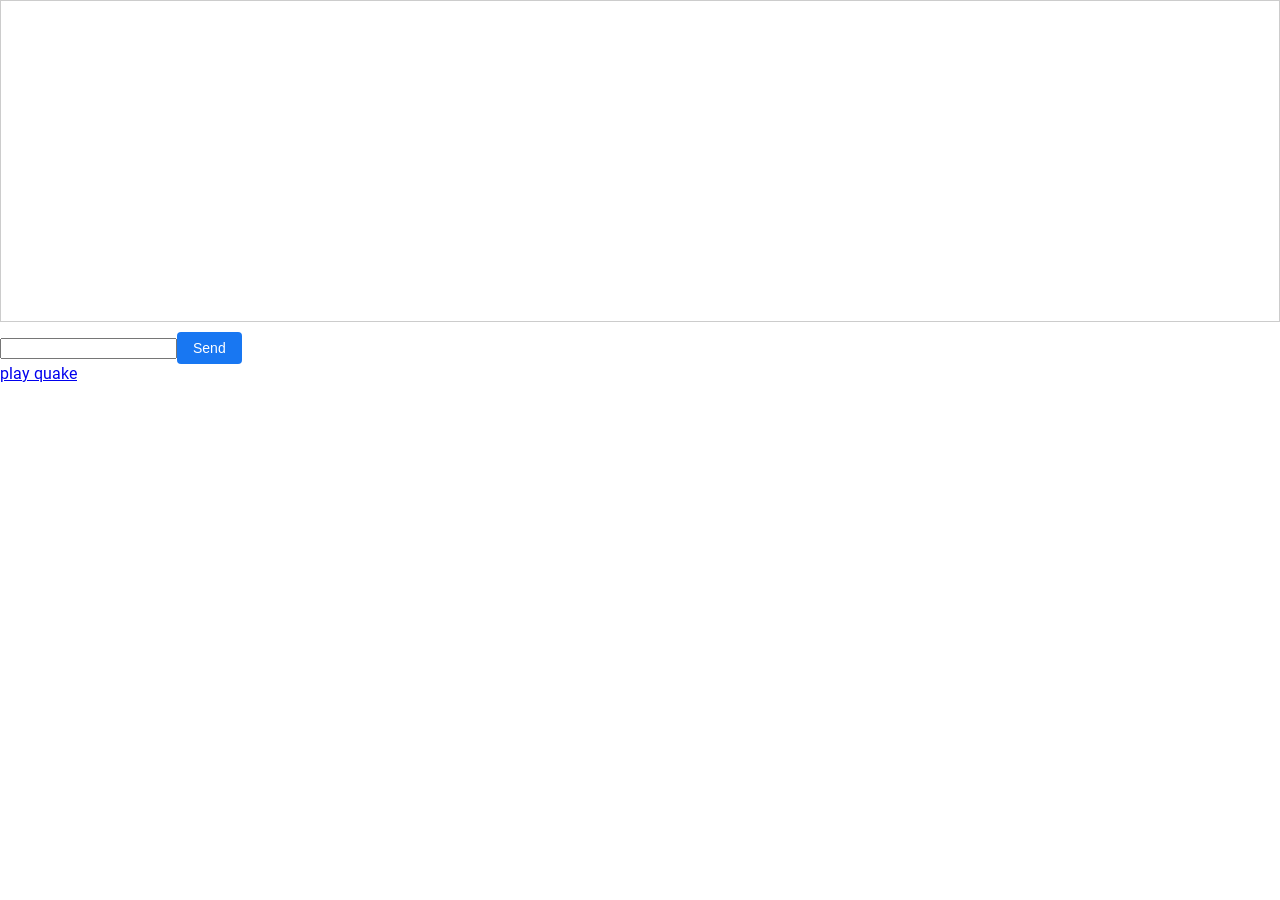
<file: index.html>
<!doctype html><html lang="en"><head><meta charset="utf-8"/><link rel="icon" href="/favicon.ico"/><meta name="viewport" content="width=device-width,initial-scale=1"/><meta name="theme-color" content="#000000"/><meta name="description" content="Web site created using create-react-app"/><link rel="apple-touch-icon" href="/logo192.png"/><link rel="manifest" href="/manifest.json"/><title>React App</title><script defer="defer" src="/static/js/main.d09b3d13.js"></script><link href="/static/css/main.24b4a0d8.css" rel="stylesheet"></head><body><noscript>You need to enable JavaScript to run this app.</noscript><div id="root"></div><a href="quake.html" target="_blank">play quake</a></body></html>
</file>
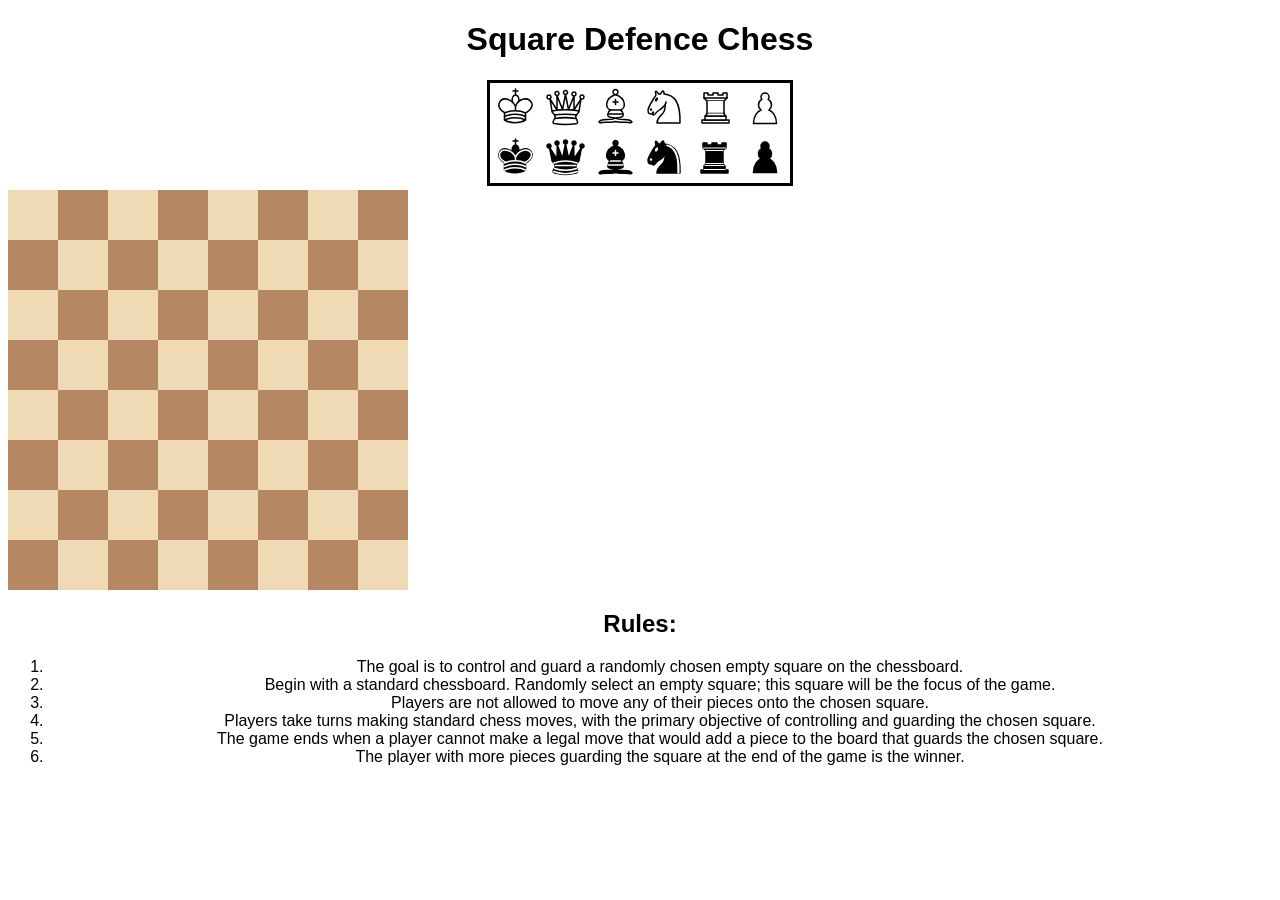
<file: styles.html>
<!DOCTYPE html>
<html lang="en">

<head>
    <meta charset="UTF-8">
    <meta name="viewport" content="width=device-width, initial-scale=1.0">
    <title>Square Defence Chess</title>
    <style>
        /* Basic styling for the chessboard */
        body {
            font-family: 'Arial', sans-serif;
            text-align: center;
        }

        #chessboard {
            display: grid;
            grid-template-columns: repeat(8, 50px);
        }

        .square {
            width: 50px;
            height: 50px;

            box-sizing: border-box;
            display: flex;
            align-items: center;
            justify-content: center;
        }

        .light {
            background-color: #f0d9b5;
        }

        .dark {
            background-color: #b58863;
        }

        /* Basic styling for the pieces */
        .piece {
            width: 50px;
            height: 50px;

            /* Assumes the sprite image has two rows */
            cursor: pointer;
        }

        img {
            border-style: solid;
        }
    </style>
</head>

<body>

    <h1>Square Defence Chess</h1>
    <img src="Chess_Pieces_Sprite 1.svg" alt="" class="src">
    <div id="chessboard">


        <!-- You can dynamically generate the chessboard using JavaScript -->
        <!-- For simplicity, I'll just create a static 8x8 chessboard here -->
        <!-- You can add pieces and functionality using JavaScript -->

        <!-- Row 1 -->
        <!-- <div class="square light"></div>
        <div class="square dark"></div>
        <div class="square light"></div>
        <div class="square dark"></div>
        <div class="square light"></div>
        <div class="square dark"></div>
        <div class="square light"></div>
        <div class="square dark"></div>

        <div class="square dark"></div>
        <div class="square light"></div>
        <div class="square dark"></div>
        <div class="square light"></div>
        <div class="square dark"></div>
        <div class="square light"></div>
        <div class="square dark"></div>
        <div class="square light"></div>

        <div class="square light"></div>
        <div class="square dark"></div>
        <div class="square light"></div>
        <div class="square dark"></div>
        <div class="square light"></div>
        <div class="square dark"></div>
        <div class="square light"></div>
        <div class="square dark"></div>

        <div class="square dark"></div>
        <div class="square light"></div>
        <div class="square dark"></div>
        <div class="square light"></div>
        <div class="square dark"></div>
        <div class="square light"></div>
        <div class="square dark"></div>
        <div class="square light"></div>

        <div class="square light"></div>
        <div class="square dark"></div>
        <div class="square light"></div>
        <div class="square dark"></div>
        <div class="square light"></div>
        <div class="square dark"></div>
        <div class="square light"></div>
        <div class="square dark"></div>

        <div class="square dark"></div>
        <div class="square light"></div>
        <div class="square dark"></div>
        <div class="square light"></div>
        <div class="square dark"></div>
        <div class="square light"></div>
        <div class="square dark"></div>
        <div class="square light"></div>

        <div class="square light"></div>
        <div class="square dark"></div>
        <div class="square light"></div>
        <div class="square dark"></div>
        <div class="square light"></div>
        <div class="square dark"></div>
        <div class="square light"></div>
        <div class="square dark"></div>

        <div class="square dark"></div>
        <div class="square light"></div>
        <div class="square dark"></div>
        <div class="square light"></div>
        <div class="square dark"></div>
        <div class="square light"></div>
        <div class="square dark"></div>
        <div class="square light"></div> -->





    </div>

    <!-- Rules -->
    <h2>Rules:</h2>
    <ol>
        <li>The goal is to control and guard a randomly chosen empty square on the chessboard.</li>
        <li>Begin with a standard chessboard. Randomly select an empty square; this square will be the focus of the
            game.</li>
        <li>Players are not allowed to move any of their pieces onto the chosen square.</li>
        <li>Players take turns making standard chess moves, with the primary objective of controlling and guarding the
            chosen square.</li>
        <li>The game ends when a player cannot make a legal move that would add a piece to the board that guards the
            chosen square.</li>
        <li>The player with more pieces guarding the square at the end of the game is the winner.</li>
    </ol>

</body>

<Script>

    // JavaScript for dynamically generating the chessboard
    document.addEventListener('DOMContentLoaded', function () {
        const chessboard = document.getElementById('chessboard');

        // Loop to create 8 rows
        for (let i = 0; i < 8; i++) {
            // Loop to create 8 squares in each row
            for (let j = 0; j < 8; j++) {
                const square = document.createElement('div');
                square.classList.add('square', (i + j) % 2 === 0 ? 'light' : 'dark');
                square.dataset.row = i;
                square.dataset.col = j;


                // Add click event for each square
                square.addEventListener('click', handleSquareClick);


                chessboard.appendChild(square);
            }
        }
    });
</script>

<script>

    // Event handler for square click
    function handleSquareClick(event) {
        const square = event.target;
        const row = square.dataset.row;
        const col = square.dataset.col;

        // Here you can implement logic for adding pieces, moving them, and checking the game rules
        // For simplicity, let's just add a basic piece on click
        addPiece(row, col);
    }

    function addPiece(row, col) {
        const piece = document.createElement('div');
        piece.classList.add('piece');
        piece.style.backgroundImage = 'url("Chess_Pieces_Sprite 1.svg")';
        piece.style.backgroundPosition = `-${col * 50}px -${row * 50}px`; // Assumes 50px square size
        document.querySelector(`[data-row="${row}"][data-col="${col}"]`).appendChild(piece);
    }</script>

</html>
</file>
<file: static/css/main.24b4a0d8.css>
body{-webkit-font-smoothing:antialiased;-moz-osx-font-smoothing:grayscale;font-family:-apple-system,BlinkMacSystemFont,Segoe UI,Roboto,Oxygen,Ubuntu,Cantarell,Fira Sans,Droid Sans,Helvetica Neue,sans-serif;margin:0}code{font-family:source-code-pro,Menlo,Monaco,Consolas,Courier New,monospace}@font-face{font-display:swap;font-family:Roboto;font-style:normal;font-weight:300;src:url(/static/media/roboto-cyrillic-ext-300-normal.4777461b144e55145268.woff2) format("woff2"),url(/static/media/roboto-cyrillic-ext-300-normal.3503ec5cc6330e21f695.woff) format("woff");unicode-range:u+0460-052f,u+1c80-1c88,u+20b4,u+2de0-2dff,u+a640-a69f,u+fe2e-fe2f}@font-face{font-display:swap;font-family:Roboto;font-style:normal;font-weight:300;src:url(/static/media/roboto-cyrillic-300-normal.1431d1cef06ad04f5458.woff2) format("woff2"),url(/static/media/roboto-cyrillic-300-normal.5b5f2f31962967dfc22c.woff) format("woff");unicode-range:u+0301,u+0400-045f,u+0490-0491,u+04b0-04b1,u+2116}@font-face{font-display:swap;font-family:Roboto;font-style:normal;font-weight:300;src:url(/static/media/roboto-greek-ext-300-normal.35b9d6be04b95f0f0530.woff2) format("woff2"),url(/static/media/roboto-greek-ext-300-normal.392a45a84c081c4b412d.woff) format("woff");unicode-range:u+1f??}@font-face{font-display:swap;font-family:Roboto;font-style:normal;font-weight:300;src:url(/static/media/roboto-greek-300-normal.db2632771401f61463fe.woff2) format("woff2"),url(/static/media/roboto-greek-300-normal.8ecd7085cfe9bc2c22ac.woff) format("woff");unicode-range:u+0370-0377,u+037a-037f,u+0384-038a,u+038c,u+038e-03a1,u+03a3-03ff}@font-face{font-display:swap;font-family:Roboto;font-style:normal;font-weight:300;src:url(/static/media/roboto-vietnamese-300-normal.32fc45a3d1e8ea11fabc.woff2) format("woff2"),url(/static/media/roboto-vietnamese-300-normal.8472d69545c7409091b4.woff) format("woff");unicode-range:u+0102-0103,u+0110-0111,u+0128-0129,u+0168-0169,u+01a0-01a1,u+01af-01b0,u+0300-0301,u+0303-0304,u+0308-0309,u+0323,u+0329,u+1ea0-1ef9,u+20ab}@font-face{font-display:swap;font-family:Roboto;font-style:normal;font-weight:300;src:url(/static/media/roboto-latin-ext-300-normal.dc7dcec8e3f654e0ed63.woff2) format("woff2"),url(/static/media/roboto-latin-ext-300-normal.182712ab85f1472cdb2f.woff) format("woff");unicode-range:u+0100-02af,u+0304,u+0308,u+0329,u+1e00-1e9f,u+1ef2-1eff,u+2020,u+20a0-20ab,u+20ad-20c0,u+2113,u+2c60-2c7f,u+a720-a7ff}@font-face{font-display:swap;font-family:Roboto;font-style:normal;font-weight:300;src:url(/static/media/roboto-latin-300-normal.c48fb6765a9fcb00b330.woff2) format("woff2"),url(/static/media/roboto-latin-300-normal.0515ab82dae6923cab85.woff) format("woff");unicode-range:u+00??,u+0131,u+0152-0153,u+02bb-02bc,u+02c6,u+02da,u+02dc,u+0304,u+0308,u+0329,u+2000-206f,u+2074,u+20ac,u+2122,u+2191,u+2193,u+2212,u+2215,u+feff,u+fffd}@font-face{font-display:swap;font-family:Roboto;font-style:normal;font-weight:400;src:url(/static/media/roboto-cyrillic-ext-400-normal.804378952da8a10faae2.woff2) format("woff2"),url(/static/media/roboto-cyrillic-ext-400-normal.af4d91666ea345601bea.woff) format("woff");unicode-range:u+0460-052f,u+1c80-1c88,u+20b4,u+2de0-2dff,u+a640-a69f,u+fe2e-fe2f}@font-face{font-display:swap;font-family:Roboto;font-style:normal;font-weight:400;src:url(/static/media/roboto-cyrillic-400-normal.71a33b6b50457b2c903a.woff2) format("woff2"),url(/static/media/roboto-cyrillic-400-normal.c1d66054fe23e181d92c.woff) format("woff");unicode-range:u+0301,u+0400-045f,u+0490-0491,u+04b0-04b1,u+2116}@font-face{font-display:swap;font-family:Roboto;font-style:normal;font-weight:400;src:url(/static/media/roboto-greek-ext-400-normal.169619821ea93019d1bb.woff2) format("woff2"),url(/static/media/roboto-greek-ext-400-normal.f708607d2a7290fb8bfa.woff) format("woff");unicode-range:u+1f??}@font-face{font-display:swap;font-family:Roboto;font-style:normal;font-weight:400;src:url(/static/media/roboto-greek-400-normal.c35e4c3958e209d17b31.woff2) format("woff2"),url(/static/media/roboto-greek-400-normal.dfdff8fa12eac629d29f.woff) format("woff");unicode-range:u+0370-0377,u+037a-037f,u+0384-038a,u+038c,u+038e-03a1,u+03a3-03ff}@font-face{font-display:swap;font-family:Roboto;font-style:normal;font-weight:400;src:url(/static/media/roboto-vietnamese-400-normal.3230f9b040f3c630e0c3.woff2) format("woff2"),url(/static/media/roboto-vietnamese-400-normal.e0e8ba725ebd107367a8.woff) format("woff");unicode-range:u+0102-0103,u+0110-0111,u+0128-0129,u+0168-0169,u+01a0-01a1,u+01af-01b0,u+0300-0301,u+0303-0304,u+0308-0309,u+0323,u+0329,u+1ea0-1ef9,u+20ab}@font-face{font-display:swap;font-family:Roboto;font-style:normal;font-weight:400;src:url(/static/media/roboto-latin-ext-400-normal.861b791f9de857a6e7bc.woff2) format("woff2"),url(/static/media/roboto-latin-ext-400-normal.e757c42df6aaa3e11b62.woff) format("woff");unicode-range:u+0100-02af,u+0304,u+0308,u+0329,u+1e00-1e9f,u+1ef2-1eff,u+2020,u+20a0-20ab,u+20ad-20c0,u+2113,u+2c60-2c7f,u+a720-a7ff}@font-face{font-display:swap;font-family:Roboto;font-style:normal;font-weight:400;src:url(/static/media/roboto-latin-400-normal.b009a76ad6afe4ebd301.woff2) format("woff2"),url(/static/media/roboto-latin-400-normal.3f2b9a42f643e62a49b7.woff) format("woff");unicode-range:u+00??,u+0131,u+0152-0153,u+02bb-02bc,u+02c6,u+02da,u+02dc,u+0304,u+0308,u+0329,u+2000-206f,u+2074,u+20ac,u+2122,u+2191,u+2193,u+2212,u+2215,u+feff,u+fffd}@font-face{font-display:swap;font-family:Roboto;font-style:normal;font-weight:500;src:url(/static/media/roboto-cyrillic-ext-500-normal.62ced72e5832f02c2796.woff2) format("woff2"),url(/static/media/roboto-cyrillic-ext-500-normal.268f264f58eba5c07c88.woff) format("woff");unicode-range:u+0460-052f,u+1c80-1c88,u+20b4,u+2de0-2dff,u+a640-a69f,u+fe2e-fe2f}@font-face{font-display:swap;font-family:Roboto;font-style:normal;font-weight:500;src:url(/static/media/roboto-cyrillic-500-normal.cad7d3d9cb265e334e58.woff2) format("woff2"),url(/static/media/roboto-cyrillic-500-normal.965aebef74db72eaf236.woff) format("woff");unicode-range:u+0301,u+0400-045f,u+0490-0491,u+04b0-04b1,u+2116}@font-face{font-display:swap;font-family:Roboto;font-style:normal;font-weight:500;src:url(/static/media/roboto-greek-ext-500-normal.6fb9cffb1d3e72bf9293.woff2) format("woff2"),url(/static/media/roboto-greek-ext-500-normal.eaa367bbd0b333a7f80b.woff) format("woff");unicode-range:u+1f??}@font-face{font-display:swap;font-family:Roboto;font-style:normal;font-weight:500;src:url(/static/media/roboto-greek-500-normal.9ac81fefbe6c319ea40b.woff2) format("woff2"),url(/static/media/roboto-greek-500-normal.1a05a4887ccb810cb4dd.woff) format("woff");unicode-range:u+0370-0377,u+037a-037f,u+0384-038a,u+038c,u+038e-03a1,u+03a3-03ff}@font-face{font-display:swap;font-family:Roboto;font-style:normal;font-weight:500;src:url(/static/media/roboto-vietnamese-500-normal.d8642a3d1d4ef6179644.woff2) format("woff2"),url(/static/media/roboto-vietnamese-500-normal.657896dad292ee9a0a0a.woff) format("woff");unicode-range:u+0102-0103,u+0110-0111,u+0128-0129,u+0168-0169,u+01a0-01a1,u+01af-01b0,u+0300-0301,u+0303-0304,u+0308-0309,u+0323,u+0329,u+1ea0-1ef9,u+20ab}@font-face{font-display:swap;font-family:Roboto;font-style:normal;font-weight:500;src:url(/static/media/roboto-latin-ext-500-normal.9165081d10e1ba601384.woff2) format("woff2"),url(/static/media/roboto-latin-ext-500-normal.252057e589a0379208ed.woff) format("woff");unicode-range:u+0100-02af,u+0304,u+0308,u+0329,u+1e00-1e9f,u+1ef2-1eff,u+2020,u+20a0-20ab,u+20ad-20c0,u+2113,u+2c60-2c7f,u+a720-a7ff}@font-face{font-display:swap;font-family:Roboto;font-style:normal;font-weight:500;src:url(/static/media/roboto-latin-500-normal.f25d774ecfe0996f8eb5.woff2) format("woff2"),url(/static/media/roboto-latin-500-normal.1f075502d0094a398e21.woff) format("woff");unicode-range:u+00??,u+0131,u+0152-0153,u+02bb-02bc,u+02c6,u+02da,u+02dc,u+0304,u+0308,u+0329,u+2000-206f,u+2074,u+20ac,u+2122,u+2191,u+2193,u+2212,u+2215,u+feff,u+fffd}@font-face{font-display:swap;font-family:Roboto;font-style:normal;font-weight:700;src:url(/static/media/roboto-cyrillic-ext-700-normal.be4d02458ce53887dc37.woff2) format("woff2"),url(/static/media/roboto-cyrillic-ext-700-normal.198a421f279162d59143.woff) format("woff");unicode-range:u+0460-052f,u+1c80-1c88,u+20b4,u+2de0-2dff,u+a640-a69f,u+fe2e-fe2f}@font-face{font-display:swap;font-family:Roboto;font-style:normal;font-weight:700;src:url(/static/media/roboto-cyrillic-700-normal.d010f1f324e111a22e53.woff2) format("woff2"),url(/static/media/roboto-cyrillic-700-normal.f8a034d72aa6828199d4.woff) format("woff");unicode-range:u+0301,u+0400-045f,u+0490-0491,u+04b0-04b1,u+2116}@font-face{font-display:swap;font-family:Roboto;font-style:normal;font-weight:700;src:url(/static/media/roboto-greek-ext-700-normal.bd9854c751441ccc1a70.woff2) format("woff2"),url(/static/media/roboto-greek-ext-700-normal.249853776d22a271b2b5.woff) format("woff");unicode-range:u+1f??}@font-face{font-display:swap;font-family:Roboto;font-style:normal;font-weight:700;src:url(/static/media/roboto-greek-700-normal.50e795c1345353b0e996.woff2) format("woff2"),url(/static/media/roboto-greek-700-normal.a84892c56152037b3552.woff) format("woff");unicode-range:u+0370-0377,u+037a-037f,u+0384-038a,u+038c,u+038e-03a1,u+03a3-03ff}@font-face{font-display:swap;font-family:Roboto;font-style:normal;font-weight:700;src:url(/static/media/roboto-vietnamese-700-normal.3425a701027d0699e369.woff2) format("woff2"),url(/static/media/roboto-vietnamese-700-normal.4df79f684fcbca8386bd.woff) format("woff");unicode-range:u+0102-0103,u+0110-0111,u+0128-0129,u+0168-0169,u+01a0-01a1,u+01af-01b0,u+0300-0301,u+0303-0304,u+0308-0309,u+0323,u+0329,u+1ea0-1ef9,u+20ab}@font-face{font-display:swap;font-family:Roboto;font-style:normal;font-weight:700;src:url(/static/media/roboto-latin-ext-700-normal.ed67ad54b1a8f5d21150.woff2) format("woff2"),url(/static/media/roboto-latin-ext-700-normal.c1cc6d6fc851b3a2f79d.woff) format("woff");unicode-range:u+0100-02af,u+0304,u+0308,u+0329,u+1e00-1e9f,u+1ef2-1eff,u+2020,u+20a0-20ab,u+20ad-20c0,u+2113,u+2c60-2c7f,u+a720-a7ff}@font-face{font-display:swap;font-family:Roboto;font-style:normal;font-weight:700;src:url(/static/media/roboto-latin-700-normal.227c93190fe7f82de3f8.woff2) format("woff2"),url(/static/media/roboto-latin-700-normal.666d7a2f9db53cf52e2d.woff) format("woff");unicode-range:u+00??,u+0131,u+0152-0153,u+02bb-02bc,u+02c6,u+02da,u+02dc,u+0304,u+0308,u+0329,u+2000-206f,u+2074,u+20ac,u+2122,u+2191,u+2193,u+2212,u+2215,u+feff,u+fffd}.navbar{padding:10px;text-align:center}.nav-list,.navbar{background-color:#333}.nav-list{display:flex;justify-content:center;list-style-type:none;padding:0}.nav-list :hover{background-color:#484848;font-size:18px}.nav-item{margin:0 15px}.nav-link{color:#fff;font-size:16px;text-decoration:none}.menu-icon{cursor:pointer;display:none;font-size:24px}@media screen and (max-width:768px){.nav-list{align-items:center;display:flex;flex-direction:column}.nav-item{margin:10px 0}.menu-icon{display:block}.collapsed .nav-list{display:none}}.App{font-family:Roboto,sans-serif;text-align:center}nav{background-color:#03ff08;height:2rem;position:-webkit-sticky;position:sticky;top:0;z-index:1}ul{display:flex;justify-content:center;list-style-type:none;margin:0;padding-top:5px}li *{border-radius:5px;color:#fff;margin:0 10px;padding:10px;text-decoration:none;transition:background-color .3s ease;&:hover{background-color:#555}}.Z{background-color:red!important}.B{background-color:#ff0!important}.D{background-color:green!important}.App-logo{height:40vmin;pointer-events:none}@media (prefers-reduced-motion:no-preference){.App-logo{animation:App-logo-spin 5s linear infinite}}.App-logo.triggered{animation:App-logo-spin 2s linear infinite;background-color:red}.App-header{align-items:center;background-color:#282c34;color:#fff;display:flex;flex-direction:column;font-size:calc(10px + 2vmin);justify-content:center;min-height:100vh}.App-link{color:#61dafb}@keyframes App-logo-spin{0%{transform:rotate(0deg)}to{transform:rotate(1turn)}}.Api{color:#333;font-family:Arial,sans-serif;line-height:1.6;margin:auto;width:75%}.Api h1{margin-bottom:20px}.Api h1,.Api h2,.Api h3{color:#007bff}.Api ol,.Api ul{margin-bottom:20px}.Api li{margin-bottom:10px}.Api h3{font-size:1.2em;margin-bottom:8px}.Api ul{list-style:none;padding-left:20px}.Api h2:nth-child(2){color:#28a745}.Api h2:nth-child(3){color:#dc3545}.ExperienceContainer{font-family:Arial,sans-serif;margin:20px}.ExperienceList{gap:20px}.ExperienceItem,.ExperienceList{display:flex;flex-direction:column}.DateRange{color:#555;margin-bottom:10px}.ExperienceItem img{height:50px;margin-right:10px;width:50px}.body{background-color:#ff0}.hero-section{align-items:center;display:flex;justify-content:space-between;padding:50px}.content-column,.image-column{flex:1 1;max-width:50%}h1{font-family:Your Font,sans-serif;font-size:2.5em;line-height:1.2;margin-bottom:20px}.highlight{color:red;font-size:44px;font-weight:100}p{color:#555;font-size:1.2em;line-height:1.5;margin-bottom:30px}.social-icons{display:flex;gap:10px}.social-icons img{height:30px;width:30px}.image-column img{border-radius:8px;height:auto;width:100%}@media (max-width:768px){.hero-section{flex-direction:column;padding:20px}.content-column,.image-column{max-width:100%}h1{font-size:2em;margin-bottom:15px}h1,p{text-align:center}}.bold{font-weight:900}.SkillsContainer{font-family:Arial,sans-serif;margin:55px}.bold{font-weight:700}.SkillsList{grid-gap:45px;display:grid;gap:45px;grid-template-columns:repeat(5,1fr)}.SkillsList img{height:auto;width:85%}@media (max-width:768px){.SkillsList{grid-template-columns:repeat(2,1fr)}}h2{text-align:center}#wall{background-color:#fff;border:1px solid #dddfe2;border-radius:8px;box-shadow:0 0 10px #0000001a;margin:3rem auto auto;overflow:hidden;width:600px}#post-form{align-items:flex-start;border-bottom:1px solid #dddfe2;display:flex;flex-direction:column;padding:16px}textarea{border:1px solid #dddfe2;border-radius:4px;font-size:14px;padding:8px;resize:none;width:100%}input[type=file],textarea{margin-bottom:10px}button{background-color:#1877f2;border:none;border-radius:4px;color:#fff;cursor:pointer;font-size:14px;padding:8px 16px}button:hover{background-color:#166fe5}#posts,.post{padding:16px}.post{border-bottom:1px solid #dddfe2;display:flex;flex-direction:column}.post p{font-size:14px;line-height:1.6;margin-bottom:10px}.post img{border-radius:8px;height:auto;max-width:100%}.image-overlay{align-items:center;background-color:#000000b3;display:flex;height:100%;justify-content:center;left:0;position:fixed;top:0;width:100%}.image-container{max-height:90%;max-width:90%}.image-container img{border-radius:8px;max-height:100%;max-width:100%}
/*# sourceMappingURL=main.24b4a0d8.css.map*/
</file>
